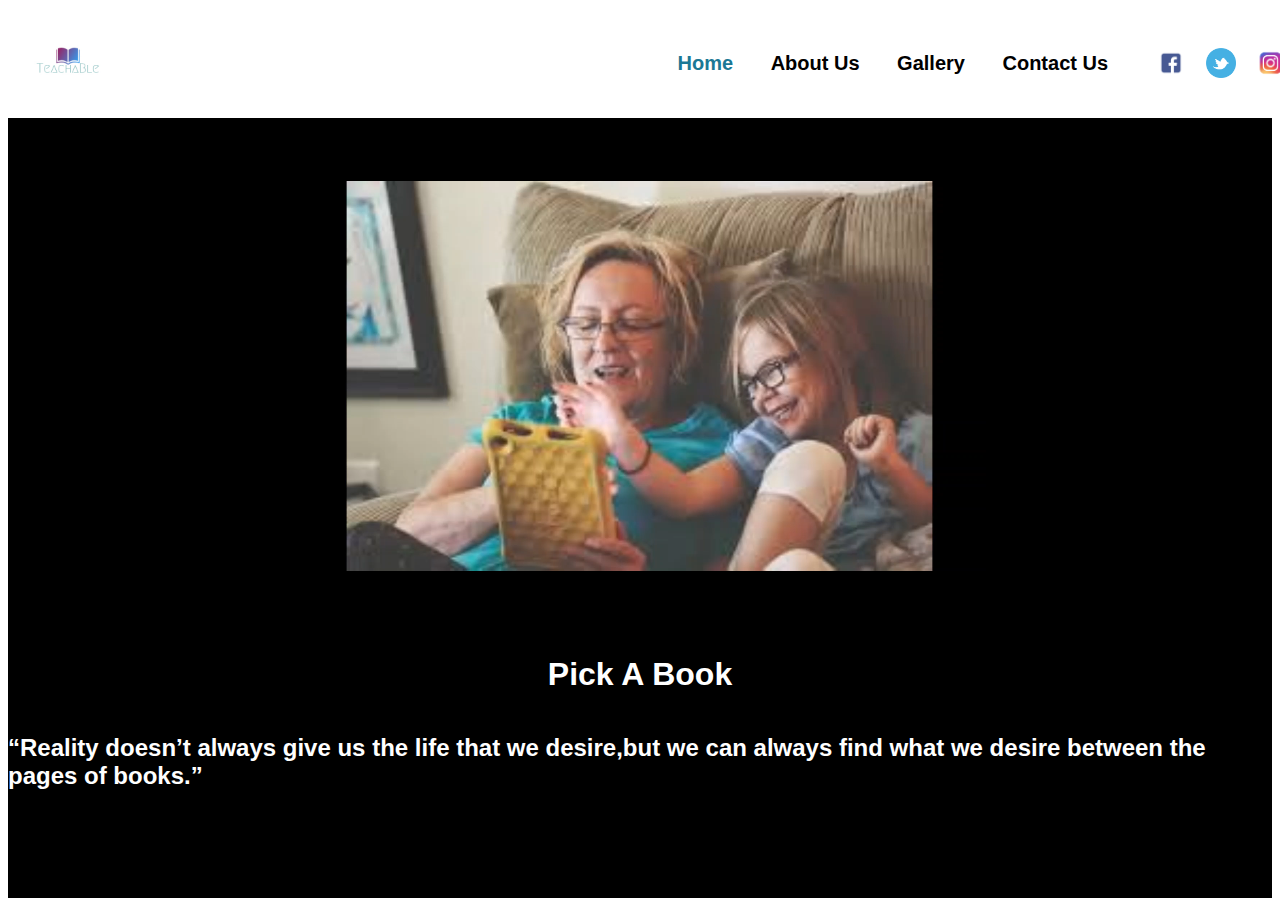
<file: index.htm>
<!DOCTYPE html>
<html lang = "en">
    <head>
        <link rel="stylesheet" href="style.css">
        <meta charset="utf-8"/> 
        <title> 
            Pick A Book
        </title> 
        <meta name="viewpoint" content="width=device-width, initial-sacle=1.0">
    </head>

    <body>
        <div class="container">
            <div class="header">
                <div class="logo">
                    <img src="logodesign.jpg"/>
                </div>
    
                <div class="navbar">
                    <div class="links">
                        <a href="index.htm" class="active">Home</a>
                        <a href="about-us.html">About Us</a>
                        <a href="gallery.html">Gallery</a>
                        <a href="contact-us.html">Contact Us</a>
                    </div>

                    <div class="social-medias">
                        <img src="fb.png"/>
                        <img src="twitter.png"/>
                        <img src="insta.png"/>
                    </div>
                </div>
            </div>

            <div class="content">
                <div class="home-container">
                    <div class="video-content">
                        <video muted autoplay loop>
                            <source src="onlinebooks.mp4" type="video/mp4">
                        </video>
                    </div>

                    <div class="title">
                        <h1>Pick A Book</h2>
                        
                        <h2>“Reality doesn’t always give us the life that we desire,but we can always find what we desire between the pages of books.”</h2>
                    </div>
                </div>
            </div>
        </div>
    </body>
</html>
</file>
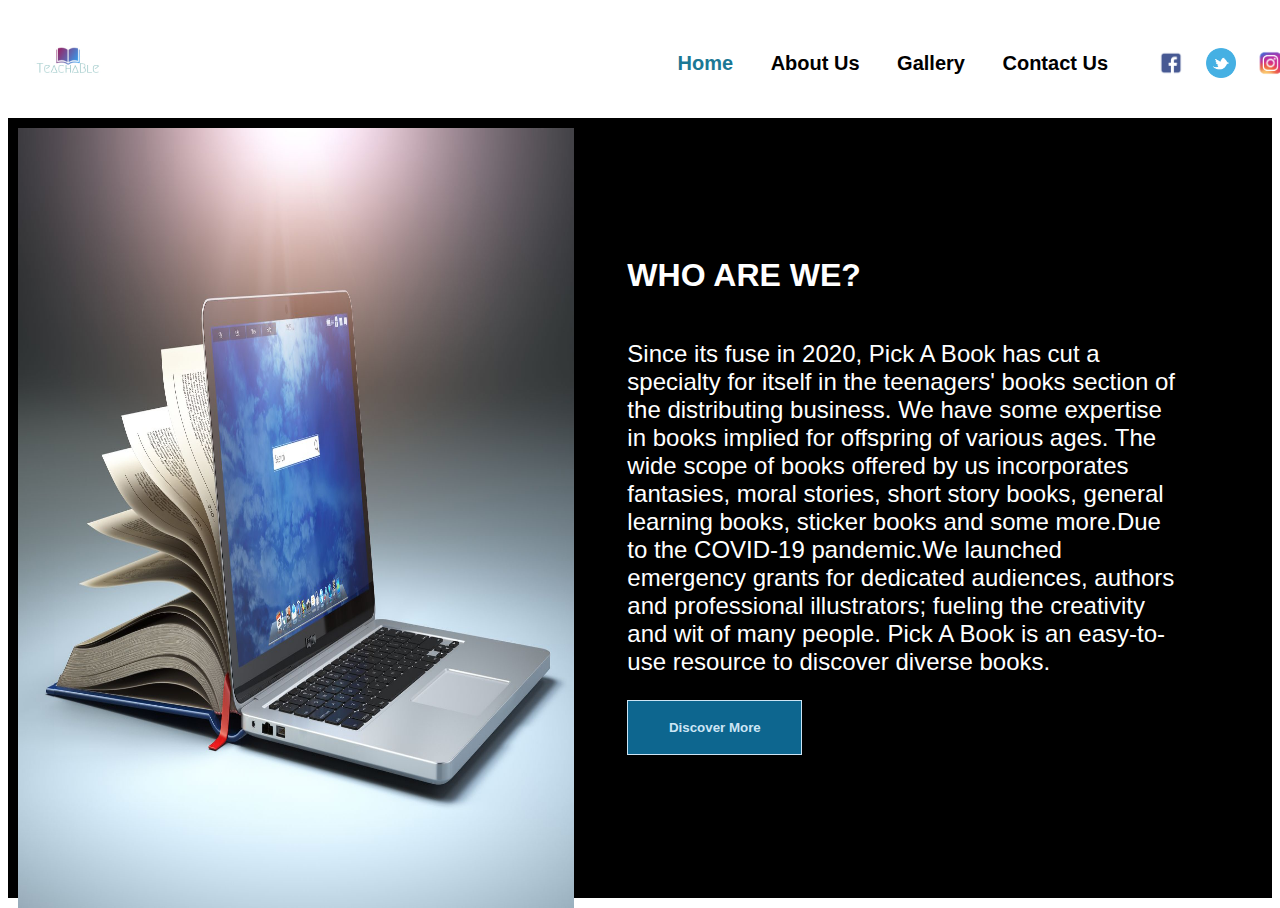
<file: about-us.html>
<!DOCTYPE html>
<html lang = "en">
    <head>
        <link rel="stylesheet" href="style.css">
        <meta charset="utf-8"/> 
        <title> 
            Pick A Book
        </title> 
        <meta name="viewpoint" content="width=device-width, initial-sacle=1.0">
    </head>

    <body>
        <div class="container">
            <div class="header">
                <div class="logo">
                    <img src="logodesign.jpg"/>
                </div>
    
                <div class="navbar">
                    <div class="links">
                        <a href="index.htm" class="active">Home</a>
                        <a href="about-us.html">About Us</a>
                        <a href="gallery.html">Gallery</a>
                        <a href="contact-us.html">Contact Us</a>
                    </div>

                    <div class="social-medias">
                        <img src="fb.png"/>
                        <img src="twitter.png"/>
                        <img src="insta.png"/>
                    </div>
                </div>
            </div>

            <div class="content apropos-container">
                <div class="banner">
                    <img src="online.aboutus.jpg"/>
                </div>

                <div class="text">
                    <h1> WHO ARE WE?</h1>

                    <p>
                        Since its fuse in 2020, Pick A Book has cut a specialty for itself in the teenagers' books section of the distributing business. We have some expertise in books implied for offspring of various ages. The wide scope of books offered by us incorporates fantasies, moral stories, short story books, general learning books, sticker books and some more.Due to the COVID-19 pandemic.We launched emergency grants for dedicated audiences, authors and professional illustrators; fueling the creativity and wit of many people. Pick A Book  is an easy-to-use resource to discover diverse books. 
                    </p>

                    <button type="button" class="apropro-button">Discover More</button>
                </div>
            </div>
        </div>
    </body>
</html>
</file>
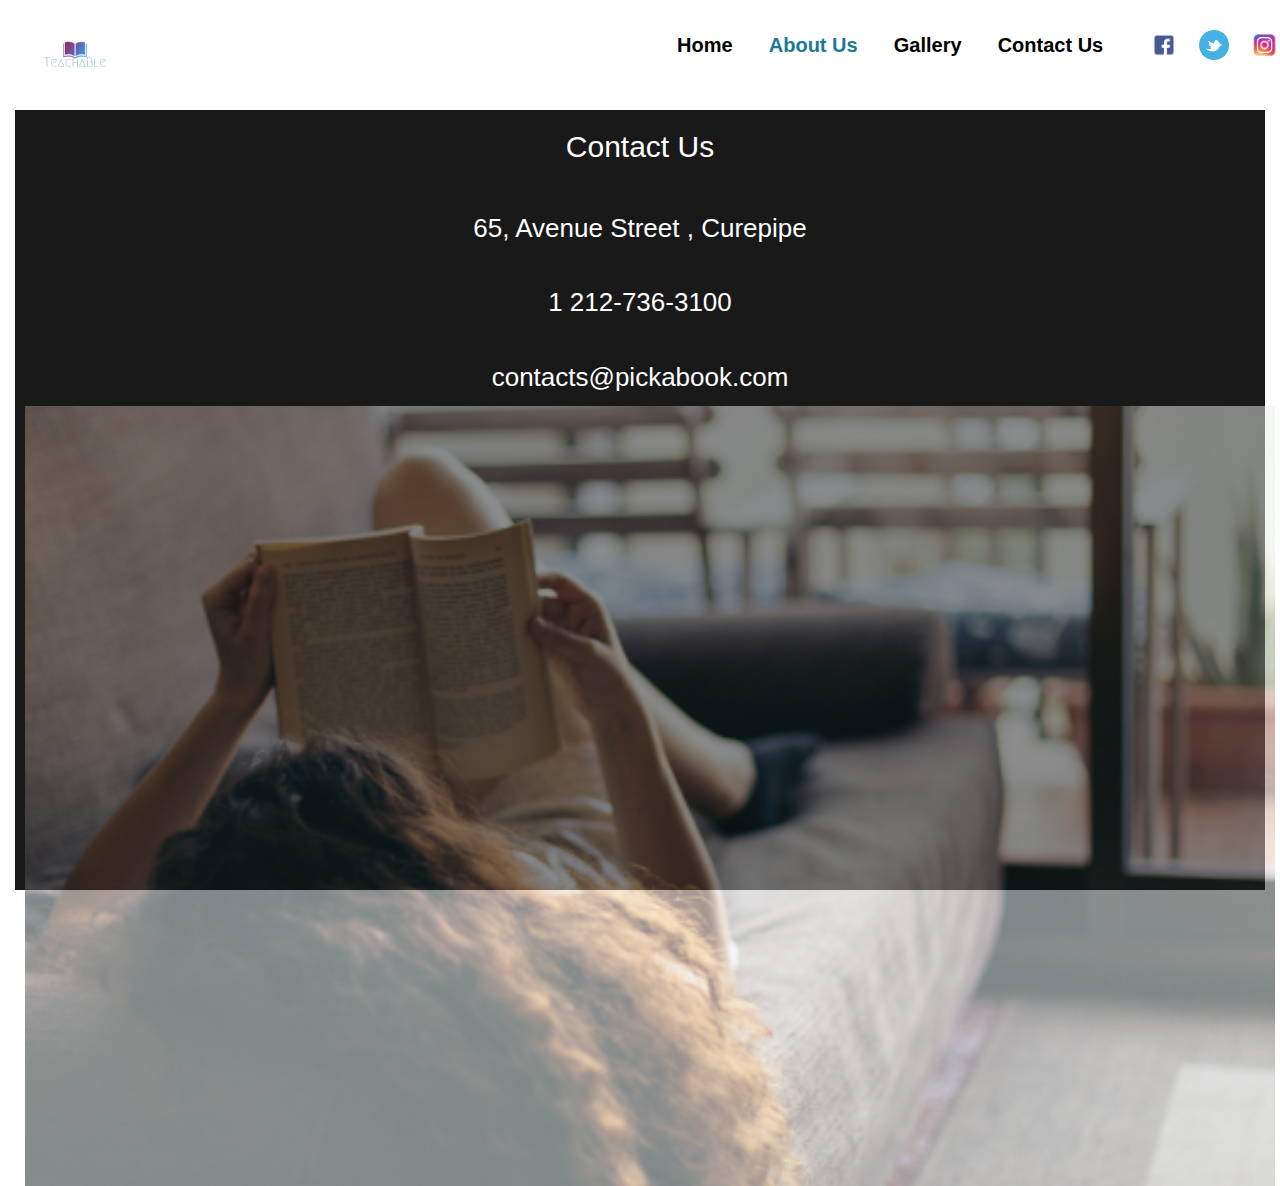
<file: contact-us.html>
<!DOCTYPE html>
<html lang = "en">
    <head>
        <link rel="stylesheet" href="style.css">
        <link rel="stylesheet" href="https://maxcdn.bootstrapcdn.com/bootstrap/3.4.1/css/bootstrap.min.css">
        <script src="https://ajax.googleapis.com/ajax/libs/jquery/3.5.1/jquery.min.js"></script>
        <meta charset="utf-8"/> 
        <title> 
            Pick A Book
        </title> 
        <meta name="viewpoint" content="width=device-width, initial-sacle=1.0">
    </head>

    <body>
        <div class="container">
            <div class="header">
                <div class="logo">
                    <img src="logodesign.jpg"/>
                </div>
    
                <div class="navbar">
                    <div class="links">
                        <a href="index.htm">Home</a>
                        <a href="about-us.html" class="active">About Us</a>
                        <a href="gallery.html">Gallery</a>
                        <a href="contact-us.html">Contact Us</a>
                    </div>

                    <div class="social-medias">
                        <img src="fb.png"/>
                        <img src="twitter.png"/>
                        <img src="insta.png"/>
                    </div>
                </div>
            </div>

            <div class="content contact-banner">

                <div class="contact-details">
                    <h2>Contact Us</h2> <br>
                    <div>65, Avenue Street , Curepipe</div> <br>
                    <div>1 212-736-3100</div> <br>
                    <div>contacts@pickabook.com</div>
                </div>

                <img src="web3-girl-reading-book-alone-home-couch-shutterstock.jpg"/>

            </div>
        </div>
    </div>
</body>
</html>
</file>
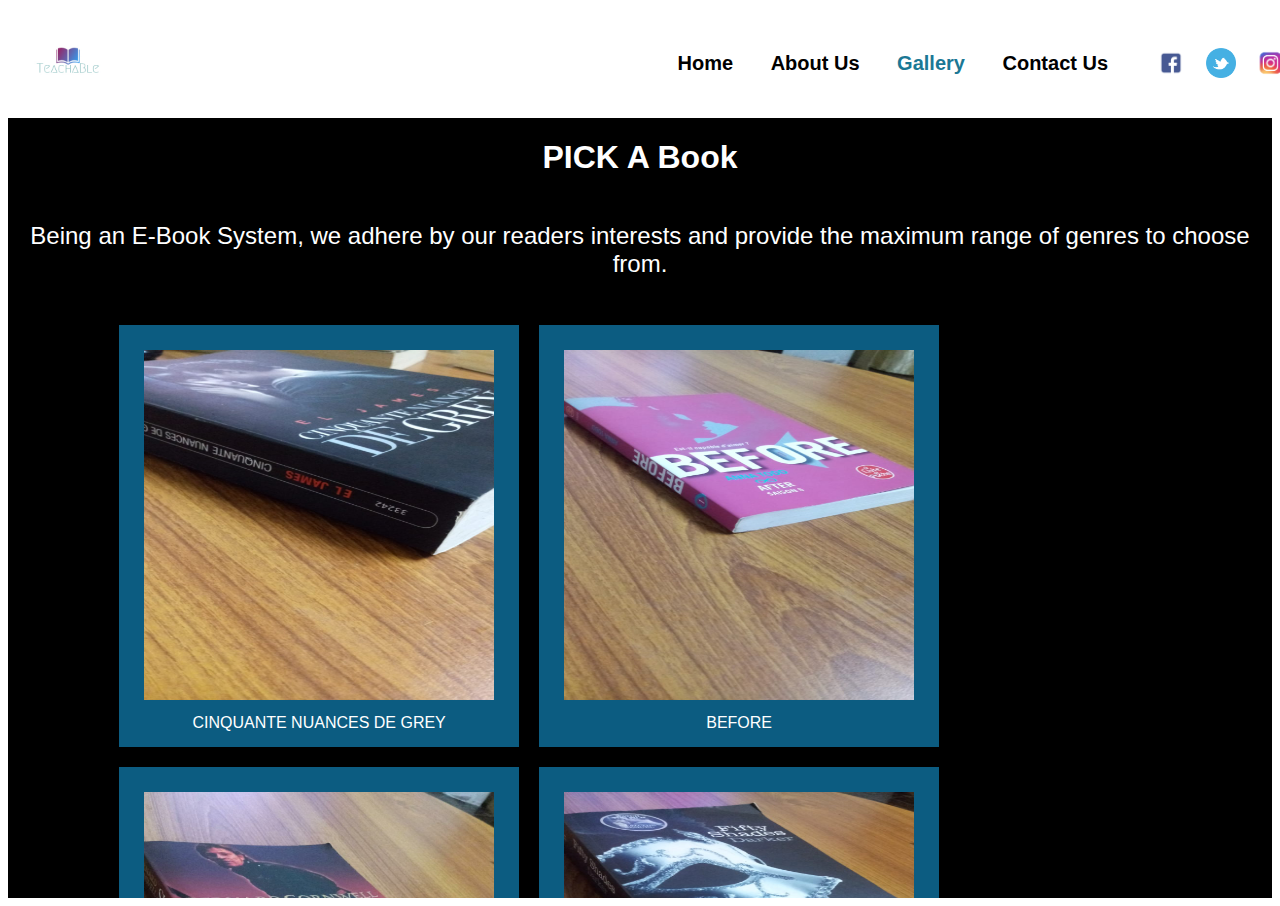
<file: gallery.html>
<!DOCTYPE html>
<html lang = "en">
    <head>
        <link rel="stylesheet" href="style.css">
        <meta charset="utf-8"/> 
        <title> 
            Pick A Book
        </title> 
        <meta name="viewpoint" content="width=device-width, initial-sacle=1.0">
    </head>

    <body>
        <div class="container">
            <div class="header">
                <div class="logo">
                    <img src="logodesign.jpg"/>
                </div>
    
                <div class="navbar">
                    <div class="links">
                        <a href="index.htm">Home</a>
                        <a href="about-us.html">About Us</a>
                        <a href="gallery.html" class="active">Gallery</a>
                        <a href="contact-us.html">Contact Us</a>
                    </div>

                    <div class="social-medias">
                        <img src="fb.png"/>
                        <img src="twitter.png"/>
                        <img src="insta.png"/>
                    </div>
                </div>
            </div>

            <div class="content service-container">
                <div class="title">
                    <h1>PICK A Book </h1>
                    <p>
                        Being an E-Book System, we adhere by our readers interests and provide the maximum range of genres to choose from. <br>
                    </p>
                </div>

                <div class="tiles-container">
                    <div class="tile">
                        <a href="https://www.imdb.com/title/tt2322441/plotsummary">
                            <img src="try.jpeg">
                        </a>
                        <div class="desc">CINQUANTE NUANCES DE GREY</div>
                    </div>
                    
                    <div class="tile">
                        <a href="http://www.annatodd.com/books/before-2/">
                            <img src="try1.jpeg">
                        </a>
                        <div class="desc">BEFORE</div>
                    </div>
                    
                    <div class="tile">
                        <a href="http://www.bernardcornwell.net/books/sharpes-enemy/">
                            <img src="try2.jpeg">
                        </a>
                        <div class="desc">SHARPE'S ENEMY</div>
                    </div>
                    
                    <div class="tile">
                        <a href="https://fiftyshadesofgrey.fandom.com/wiki/Fifty_Shades_Darker_(book)">
                            <img src="try3.jpeg">
                        </a>
                        <div class="desc">FIFTY SHADED DARKER</div>
                    </div>
                    
                    <div class="tile">
                        <a href="https://toppsta.com/books/series/3341/famous-five">
                            <img src="try4.jpeg">
                        </a>
                        <div class="desc">FAMOUS FIVE</div>
                    </div>
                    
                    <div class="tile">
                        <a href="https://www.onlalu.com/livres/jeunesse-ados/de-lautre-cote-du-ciel-evelyne-brissou-pellen-17731/">
                            <img src="try5.jpeg">
                        </a>
                        <div class="desc">DE L'AUTRE COTE DU CIEL</div>
                    </div>
                    
                    <div class="tile">
                        <a href="https://www.theguardian.com/childrens-books-site/2013/jul/17/review-secret-seven-enid-blyton#:~:text=Pam%20can%20get%20a%20bit,meant%20to%20be%20in%20bed.">
                            <img src="try6.jpeg">
                        </a>
                        <div class="desc">SECRET SEVEN</div>
                    </div>
                    
                    <div class="tile">
                        <a href="https://www.jstor.org/stable/41388878?seq=1">
                            <img src="try7.jpeg">
                        </a>
                        <div class="desc">LA BELLE AU BOIS DORMANT</div>
                    </div>
                    
                    <div class="tile">
                        <a href="https://winx.fandom.com/wiki/Books">
                            <img src="try8.jpeg">
                        </a>
                        <div class="desc">WINX</div>
                    </div>
                    
                    <div class="tile">
                        <a href="https://www.imdb.com/title/tt0048280/plotsummary">
                            <img src="try9.jpeg">
                        </a>
                        <div class="desc">LADY AND THE TRAMP</div>
                    </div>
                    
                    <div class="tile">
                        <a href="https://talesofbeedlebookprojectab.weebly.com/#:~:text=In%20this%20story%2C%20a%20foolish,he%20is%20a%20powerful%20sorcerer.">
                            <img src="try10.jpeg">
                        </a>
                        <div class="desc">THE TALES OF BEEDLE THE BARD</div>
                    </div>
                    
                    <div class="tile">
                        <a href="https://study.com/academy/lesson/black-beauty-summary-main-characters-author.html#:~:text=The%20novel%20traces%20the%20life,kind%20master%20named%20Farmer%20Grey.">
                            <img src="try11.jpeg">
                        </a>
                        <div class="desc">BLACK BEAUTY</div>
                    </div>
                    
                    <div class="tile">
                        <a href="http://supermegatop.ddns.net/COPS/index.php?page=13&id=1082&db=">
                            <img src="try12.jpeg">
                        </a>
                        <div class="desc">LE SCEPTRE ET LE SORT</div>
                    </div>
                    
                    <div class="tile">
                        <a href="https://www.imdb.com/title/tt0973780/plotsummary">
                            <img src="try13.jpeg">
                        </a>
                        <div class="desc">ALI BABA ET LES 40 VOLEURS</div>
                    </div>
                    
                    <div class="tile">
                        <a href="https://asterix.fandom.com/wiki/Asterix_in_Belgium">
                            <img src="try14.jpeg">
                        </a>
                        <div class="desc">ASTERIX"CHEZ LES BEIGES"</div>
                    </div>
                    
                    <div class="tile">
                        <a href="http://www.frenchfilms.org/review/un-conte-de-noel-2008.html">
                            <img src="try15.jpeg">
                        </a>
                        <div class="desc">UN CONTE DE NOEL</div>
                    </div>
                    
                    <div class="tile">
                        <a href="https://parenting.firstcry.com/articles/15-interesting-bedtime-stories-for-kids/">
                            <img src="try16.jpeg">
                        </a>
                        <div class="desc">15 GOODNIGHT STORIES</div>
                    </div>
                    
                    <div class="tile">
                        <a href="https://parenting.firstcry.com/articles/15-interesting-bedtime-stories-for-kids/">
                            <img src="try17.jpeg">
                        </a>
                        <div class="desc">LITTLE DORRIT</div>
                    </div>
                </div>
            </div>
        </div>
    </body>
</html>
</file>
<file: style.css>
body {
    font-family: 'Open Sans', 'Helvetica Neue', sans-serif;
    color: Black;
    overflow:hidden;
}

img
{
     width: 350px;
     height:350px;
     margin: 10px;
}

.container {
    min-width: 100%;
}

.header {
    display: flex;
    flex-flow: row nowrap;
    justify-content: space-between;
    align-items: center;
    height: 110px;
}

.header a {
    color: black;
    text-decoration: none;
    font-size: 20px;
  }

.logo img {
    width: 100px;
    height: 100px;
    object-fit: cover;
}

.social-medias {
    display: flex;
    flex-flow: row nowrap;
    width: 20%;
    justify-content: space-evenly;
}

.social-medias img {
    width: 30px;
    height: 30px;
    object-fit: cover;
}

.links {
    display: flex;
    flex-flow: row nowrap;
    width: 100%;
    font-weight: 600;
    justify-content: space-evenly;
}

.logo {
    width: 30%;
}

.navbar {
    display: flex;
    width: 50%;
    flex-flow: row nowrap;
    align-items: center;
    justify-content: flex-end;
}

.content {
    background-color: #000;
    color: white;
    width: 100%;
    height: calc(100vh - 120px);
    display: flex;
}

.video-content {
    padding-top: 5%;
    padding-bottom: 5%;
    display: flex;
    height: 50%;
}

.video-content video {
    width: 100%;
    height: 100%;
}

.home-container {
    display: flex;
    flex-flow: column;
}

.title {
    display: flex;
    align-items: center;
    flex-flow: column;
}

.apropos-container {
    flex-flow: row;
}

.apropos-container .banner {
    display: flex;
    width: 50%;
}

.apropos-container .banner img {
    width: 100%;
    height: 100%;
}

.apropos-container .text {
    display: flex;
    flex-flow: column;
    width: 50%;
    padding: 5% 7% 7% 5%;
    justify-content: center;
}

p {
    font-size: 24px;
}

.apropro-button {
    width: 175px;
    height: 55px;
    font-weight: 600;
    cursor: pointer;
    background-color: #0D668F;
    color: #CCE5F5;
    border-width: 1px;
    border-style: solid;
    border-color: #CCE5F5;
}

button:hover {
    box-shadow: 0 12px 16px 0 rgba(0,0,0,0.24), 0 17px 50px 0 rgba(0,0,0,0.19);
}

.active {
    color: #1B7895 !important;
}

.service-container {
    display: flex;
    flex-flow: column;
}

.service-container .title {
    display: flex;
    flex-flow: row wrap;
    justify-content: center;
    align-items: center;
    text-align: center;
    padding-bottom: 1%;
}

.service-container .title h1 {
    width: 100%;
    display: flex;
    justify-content: center;
    color: #fff;
}

.service-container .section {
    display: flex;
    flex-flow: column;
}

.pension {
    display: flex;
    height: 17%;
    width: 100%;
    justify-content: space-between;
}

.pension .logo {
    width: 50%;
}

.pension .logo img{
    height: 100%;
    width: 100%;
    object-fit: fit;
}

.pension .text {
    display: flex;
    flex-flow: column;
    width: 50%;
    padding: 0 0 0 5%;
    justify-content: center;
}

.pension .text h2{
    color: #004369;
}

.promenade {
    display: flex;
    height: 16%;
    width: 100%;
    justify-content: space-between;
}

.promenade .logo {
    width: 50%;
}

.promenade .logo img{
    height: 100%;
    width: 100%;
    object-fit: fill;
}

.promenade .text {
    display: flex;
    flex-flow: column;
    width: 50%;
    padding: 0% 0% 0% 3%;
    justify-content: center;
}

.promenade .text h2{
    color: #004369;
}

.service-button.primary {
    width: 175px;
    height: 55px;
    font-weight: 600;
    cursor: pointer;
    background-color: #0D668F;
    color: #CCE5F5 ;
    border-width: 1px;
    border-style: solid;
    border-color: #CCE5F5;
}

.service-button.secondary {
    width: 175px;
    height: 55px;
    font-weight: 600;
    cursor: pointer;
    background-color: #CCE5F5;
    color: #0D668F;
    border-width: 1px;
    border-style: solid;
    border-color: #CCE5F5;
    border: none;
    border-bottom: solid;
}


.item img {
    display: block;
    margin-left: auto;
    margin-right: auto;
}

.contact-banner {
    background-color: rgba(0,0,0,0.9); 
    display: block !important;
}

.contact-banner img{
    width: 100%;
    height: 100%;
    object-fit: cover;
    opacity: 0.5;
    display: flex;
    flex-flow: column;
    align-items: center;
}

.contact-details {
     color: white; 
    display: flex;
    flex-flow: column;
    justify-content: start;
    align-items: center;
    font-size: 26px;
  } 
  
.tiles-container {
    display: flex;
    margin-left: 8%;
    flex-direction: row;
    flex-wrap: wrap;
}

.tiles-container::-webkit-scrollbar {
    overflow-y: scroll;
}
  
.tiles-container {
    overflow-y: scroll;
}

.tile { 
    margin: 10px;
    display: flex;
    flex-direction: column;
    justify-content: center;
    align-items: center;
    background-color: rgba(13, 102, 143, 0.9);
    padding: 15px;
}
</file>
